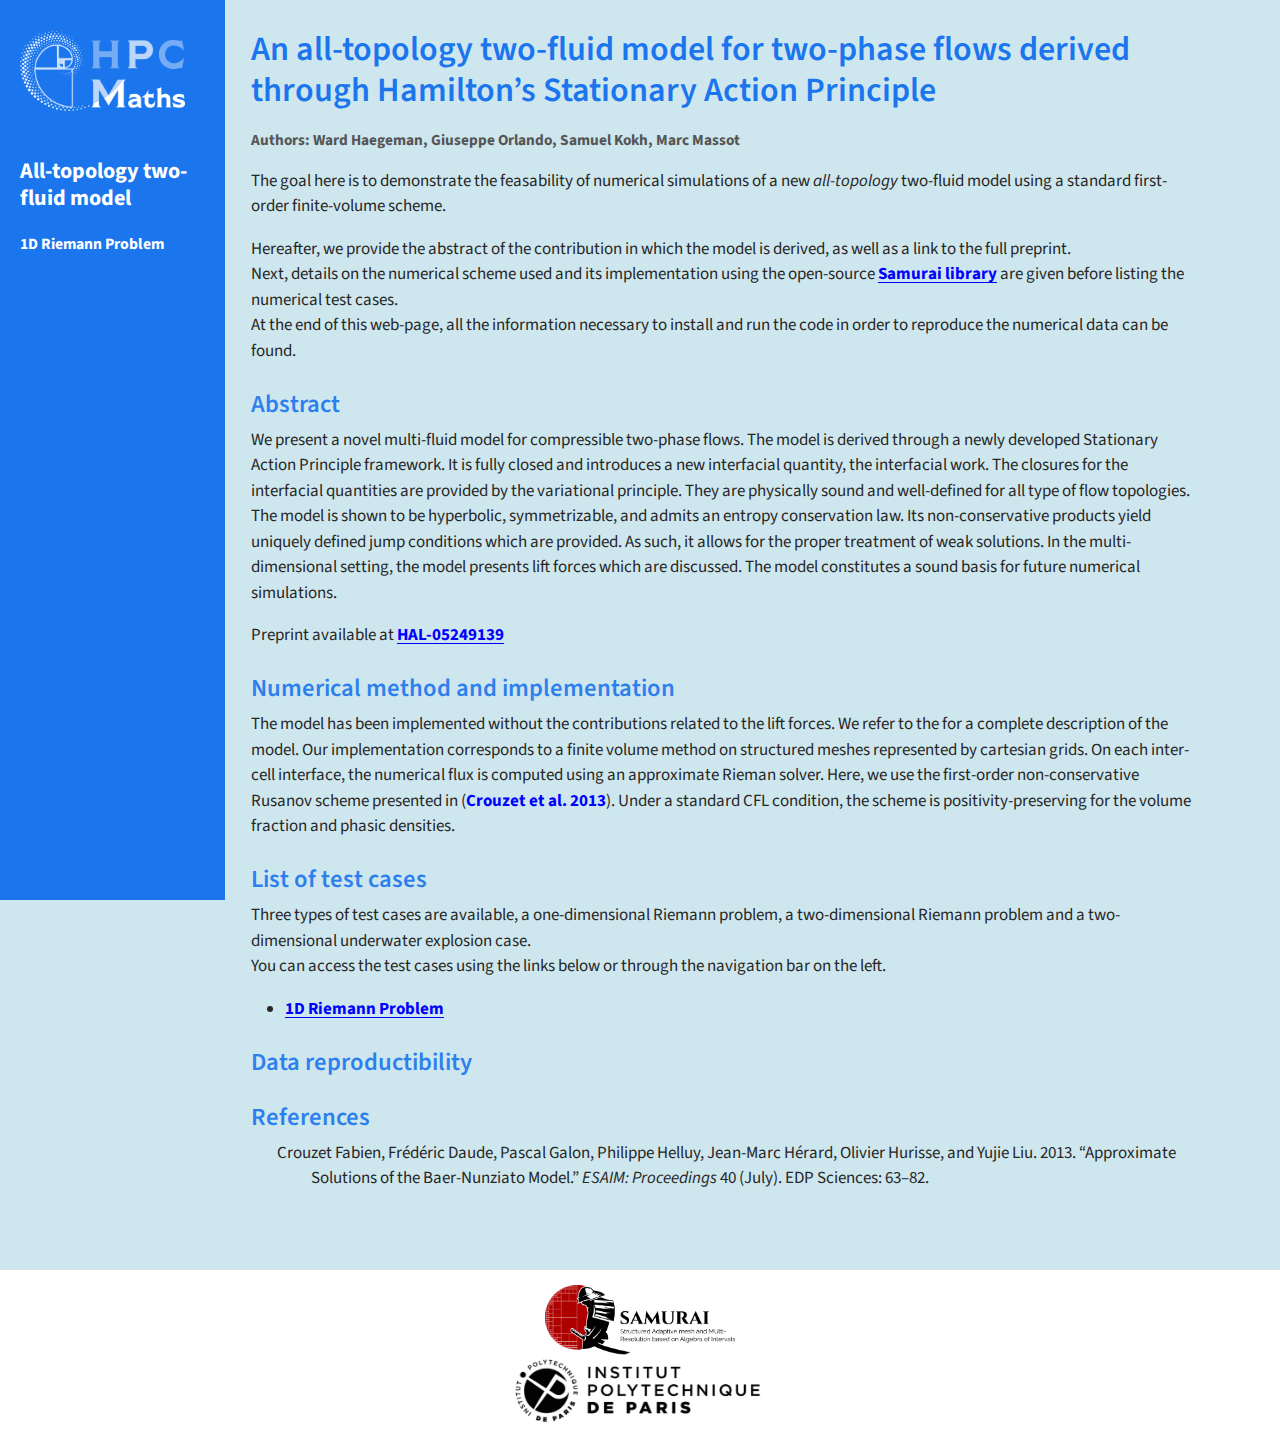
<file: index.html>
<!DOCTYPE html>
<html xmlns="http://www.w3.org/1999/xhtml" lang="en" xml:lang="en"><head>

<meta charset="utf-8">
<meta name="generator" content="quarto-1.7.33">

<meta name="viewport" content="width=device-width, initial-scale=1.0, user-scalable=yes">


<title>An all-topology two-fluid model for two-phase flows derived through Hamilton’s Stationary Action Principle – All-topology two-fluid model</title>
<style>
code{white-space: pre-wrap;}
span.smallcaps{font-variant: small-caps;}
div.columns{display: flex; gap: min(4vw, 1.5em);}
div.column{flex: auto; overflow-x: auto;}
div.hanging-indent{margin-left: 1.5em; text-indent: -1.5em;}
ul.task-list{list-style: none;}
ul.task-list li input[type="checkbox"] {
  width: 0.8em;
  margin: 0 0.8em 0.2em -1em; /* quarto-specific, see https://github.com/quarto-dev/quarto-cli/issues/4556 */ 
  vertical-align: middle;
}
/* CSS for citations */
div.csl-bib-body { }
div.csl-entry {
  clear: both;
  margin-bottom: 0em;
}
.hanging-indent div.csl-entry {
  margin-left:2em;
  text-indent:-2em;
}
div.csl-left-margin {
  min-width:2em;
  float:left;
}
div.csl-right-inline {
  margin-left:2em;
  padding-left:1em;
}
div.csl-indent {
  margin-left: 2em;
}</style>


<script src="site_libs/quarto-nav/quarto-nav.js"></script>
<script src="site_libs/quarto-nav/headroom.min.js"></script>
<script src="site_libs/clipboard/clipboard.min.js"></script>
<script src="site_libs/quarto-search/autocomplete.umd.js"></script>
<script src="site_libs/quarto-search/fuse.min.js"></script>
<script src="site_libs/quarto-search/quarto-search.js"></script>
<meta name="quarto:offset" content="./">
<script src="site_libs/quarto-html/quarto.js" type="module"></script>
<script src="site_libs/quarto-html/tabsets/tabsets.js" type="module"></script>
<script src="site_libs/quarto-html/popper.min.js"></script>
<script src="site_libs/quarto-html/tippy.umd.min.js"></script>
<script src="site_libs/quarto-html/anchor.min.js"></script>
<link href="site_libs/quarto-html/tippy.css" rel="stylesheet">
<link href="site_libs/quarto-html/quarto-syntax-highlighting-ea385d0e468b0dd5ea5bf0780b1290d9.css" rel="stylesheet" id="quarto-text-highlighting-styles">
<script src="site_libs/bootstrap/bootstrap.min.js"></script>
<link href="site_libs/bootstrap/bootstrap-icons.css" rel="stylesheet">
<link href="site_libs/bootstrap/bootstrap-21ee63fce5b60479bc96f3b4c4b8d475.min.css" rel="stylesheet" append-hash="true" id="quarto-bootstrap" data-mode="light">
<script id="quarto-search-options" type="application/json">{
  "location": "sidebar",
  "copy-button": false,
  "collapse-after": 3,
  "panel-placement": "start",
  "type": "textbox",
  "limit": 50,
  "keyboard-shortcut": [
    "f",
    "/",
    "s"
  ],
  "show-item-context": false,
  "language": {
    "search-no-results-text": "No results",
    "search-matching-documents-text": "matching documents",
    "search-copy-link-title": "Copy link to search",
    "search-hide-matches-text": "Hide additional matches",
    "search-more-match-text": "more match in this document",
    "search-more-matches-text": "more matches in this document",
    "search-clear-button-title": "Clear",
    "search-text-placeholder": "",
    "search-detached-cancel-button-title": "Cancel",
    "search-submit-button-title": "Submit",
    "search-label": "Search"
  }
}</script>


<link rel="stylesheet" href="styles.css">
</head>

<body class="nav-sidebar docked fullcontent quarto-light">

<div id="quarto-search-results"></div>
  <header id="quarto-header" class="headroom fixed-top">
  <nav class="quarto-secondary-nav">
    <div class="container-fluid d-flex">
      <button type="button" class="quarto-btn-toggle btn" data-bs-toggle="collapse" role="button" data-bs-target=".quarto-sidebar-collapse-item" aria-controls="quarto-sidebar" aria-expanded="false" aria-label="Toggle sidebar navigation" onclick="if (window.quartoToggleHeadroom) { window.quartoToggleHeadroom(); }">
        <i class="bi bi-layout-text-sidebar-reverse"></i>
      </button>
        <nav class="quarto-page-breadcrumbs" aria-label="breadcrumb"><ol class="breadcrumb"><li class="breadcrumb-item">
      All-topology two-fluid model
      </li></ol></nav>
        <a class="flex-grow-1" role="navigation" data-bs-toggle="collapse" data-bs-target=".quarto-sidebar-collapse-item" aria-controls="quarto-sidebar" aria-expanded="false" aria-label="Toggle sidebar navigation" onclick="if (window.quartoToggleHeadroom) { window.quartoToggleHeadroom(); }">      
        </a>
    </div>
  </nav>
</header>
<!-- content -->
<div id="quarto-content" class="quarto-container page-columns page-rows-contents page-layout-article">
<!-- sidebar -->
  <nav id="quarto-sidebar" class="sidebar collapse collapse-horizontal quarto-sidebar-collapse-item sidebar-navigation docked overflow-auto"><div class="quarto-sidebar-header"><div class="sidebar-header-item">
<div class="sidebar-logo">
<p><img src="./images/logo_HPCatMaths_blanc.png" alt="Logo" height="80"></p>
</div>
</div></div>
    <div class="pt-lg-2 mt-2 text-left sidebar-header">
    <div class="sidebar-title mb-0 py-0">
      <a href="./">All-topology two-fluid model</a> 
    </div>
      </div>
    <div class="sidebar-menu-container"> 
    <ul class="list-unstyled mt-1">
        <li class="sidebar-item">
  <div class="sidebar-item-container"> 
  <a href="./1D_RIEMANN/post_process_1D_Riemann.html" class="sidebar-item-text sidebar-link">
 <span class="menu-text">1D Riemann Problem</span></a>
  </div>
</li>
    </ul>
    </div>
</nav>
<div id="quarto-sidebar-glass" class="quarto-sidebar-collapse-item" data-bs-toggle="collapse" data-bs-target=".quarto-sidebar-collapse-item"></div>
<!-- margin-sidebar -->
    
<!-- main -->
<main class="content" id="quarto-document-content">

<header id="title-block-header" class="quarto-title-block default">
<div class="quarto-title">
<h1 class="title">An all-topology two-fluid model for two-phase flows derived through Hamilton’s Stationary Action Principle</h1>
</div>



<div class="quarto-title-meta">

    
  
    
  </div>
  


</header>


<div class="page-authors">
<p>Authors: <span>Ward Haegeman</span>, <span>Giuseppe Orlando</span>, <span>Samuel Kokh</span>, <span>Marc Massot</span></p>
</div>
<p>The goal here is to demonstrate the feasability of numerical simulations of a new <em>all-topology</em> two-fluid model using a standard first-order finite-volume scheme.</p>
<p>Hereafter, we provide the abstract of the contribution in which the model is derived, as well as a link to the full preprint.<br> Next, details on the numerical scheme used and its implementation using the open-source <strong><a href="https://github.com/hpc-maths/samurai/">Samurai library</a></strong> are given before listing the numerical test cases.<br> At the end of this web-page, all the information necessary to install and run the code in order to reproduce the numerical data can be found.</p>
<section id="abstract" class="level3">
<h3 class="anchored" data-anchor-id="abstract">Abstract</h3>
<p>We present a novel multi-fluid model for compressible two-phase flows. The model is derived through a newly developed Stationary Action Principle framework. It is fully closed and introduces a new interfacial quantity, the interfacial work. The closures for the interfacial quantities are provided by the variational principle. They are physically sound and well-defined for all type of flow topologies. The model is shown to be hyperbolic, symmetrizable, and admits an entropy conservation law. Its non-conservative products yield uniquely defined jump conditions which are provided. As such, it allows for the proper treatment of weak solutions. In the multi-dimensional setting, the model presents lift forces which are discussed. The model constitutes a sound basis for future numerical simulations.</p>
<p>Preprint available at <a href="https://hal.science/hal-05249139">HAL-05249139</a></p>
</section>
<section id="numerical-method-and-implementation" class="level3">
<h3 class="anchored" data-anchor-id="numerical-method-and-implementation">Numerical method and implementation</h3>
<p>The model has been implemented without the contributions related to the lift forces. We refer to the for a complete description of the model. Our implementation corresponds to a finite volume method on structured meshes represented by cartesian grids. On each inter-cell interface, the numerical flux is computed using an approximate Rieman solver. Here, we use the first-order non-conservative Rusanov scheme presented in <span class="citation" data-cites="crouzet2013">(<a href="#ref-crouzet2013" role="doc-biblioref">Crouzet et al. 2013</a>)</span>. Under a standard CFL condition, the scheme is positivity-preserving for the volume fraction and phasic densities.</p>
</section>
<section id="list-of-test-cases" class="level3">
<h3 class="anchored" data-anchor-id="list-of-test-cases">List of test cases</h3>
<p>Three types of test cases are available, a one-dimensional Riemann problem, a two-dimensional Riemann problem and a two-dimensional underwater explosion case.<br> You can access the test cases using the links below or through the navigation bar on the left.</p>
<ul>
<li><a href="./1D_RIEMANN/post_process_1D_Riemann.html">1D Riemann Problem</a></li>
</ul>
</section>
<section id="data-reproductibility" class="level3">
<h3 class="anchored" data-anchor-id="data-reproductibility">Data reproductibility</h3>
</section>
<section id="references" class="level3">
<h3 class="anchored" data-anchor-id="references">References</h3>
<div id="refs" class="references csl-bib-body hanging-indent" data-entry-spacing="0" role="list">
<div id="ref-crouzet2013" class="csl-entry" role="listitem">
Crouzet Fabien, Frédéric Daude, Pascal Galon, Philippe Helluy, Jean-Marc Hérard, Olivier Hurisse, and Yujie Liu. 2013. <span>“Approximate Solutions of the <span>Baer-Nunziato Model</span>.”</span> <em>ESAIM: Proceedings</em> 40 (July). EDP Sciences: 63–82.
</div>
</div>


</section>

</main> <!-- /main -->
<script id="quarto-html-after-body" type="application/javascript">
  window.document.addEventListener("DOMContentLoaded", function (event) {
    const icon = "";
    const anchorJS = new window.AnchorJS();
    anchorJS.options = {
      placement: 'right',
      icon: icon
    };
    anchorJS.add('.anchored');
    const isCodeAnnotation = (el) => {
      for (const clz of el.classList) {
        if (clz.startsWith('code-annotation-')) {                     
          return true;
        }
      }
      return false;
    }
    const onCopySuccess = function(e) {
      // button target
      const button = e.trigger;
      // don't keep focus
      button.blur();
      // flash "checked"
      button.classList.add('code-copy-button-checked');
      var currentTitle = button.getAttribute("title");
      button.setAttribute("title", "Copied!");
      let tooltip;
      if (window.bootstrap) {
        button.setAttribute("data-bs-toggle", "tooltip");
        button.setAttribute("data-bs-placement", "left");
        button.setAttribute("data-bs-title", "Copied!");
        tooltip = new bootstrap.Tooltip(button, 
          { trigger: "manual", 
            customClass: "code-copy-button-tooltip",
            offset: [0, -8]});
        tooltip.show();    
      }
      setTimeout(function() {
        if (tooltip) {
          tooltip.hide();
          button.removeAttribute("data-bs-title");
          button.removeAttribute("data-bs-toggle");
          button.removeAttribute("data-bs-placement");
        }
        button.setAttribute("title", currentTitle);
        button.classList.remove('code-copy-button-checked');
      }, 1000);
      // clear code selection
      e.clearSelection();
    }
    const getTextToCopy = function(trigger) {
        const codeEl = trigger.previousElementSibling.cloneNode(true);
        for (const childEl of codeEl.children) {
          if (isCodeAnnotation(childEl)) {
            childEl.remove();
          }
        }
        return codeEl.innerText;
    }
    const clipboard = new window.ClipboardJS('.code-copy-button:not([data-in-quarto-modal])', {
      text: getTextToCopy
    });
    clipboard.on('success', onCopySuccess);
    if (window.document.getElementById('quarto-embedded-source-code-modal')) {
      const clipboardModal = new window.ClipboardJS('.code-copy-button[data-in-quarto-modal]', {
        text: getTextToCopy,
        container: window.document.getElementById('quarto-embedded-source-code-modal')
      });
      clipboardModal.on('success', onCopySuccess);
    }
      var localhostRegex = new RegExp(/^(?:http|https):\/\/localhost\:?[0-9]*\//);
      var mailtoRegex = new RegExp(/^mailto:/);
        var filterRegex = new RegExp("https:\/\/hpc-maths\.github\.io\/2025_09_two_fluid_all_topology\/");
      var isInternal = (href) => {
          return filterRegex.test(href) || localhostRegex.test(href) || mailtoRegex.test(href);
      }
      // Inspect non-navigation links and adorn them if external
     var links = window.document.querySelectorAll('a[href]:not(.nav-link):not(.navbar-brand):not(.toc-action):not(.sidebar-link):not(.sidebar-item-toggle):not(.pagination-link):not(.no-external):not([aria-hidden]):not(.dropdown-item):not(.quarto-navigation-tool):not(.about-link)');
      for (var i=0; i<links.length; i++) {
        const link = links[i];
        if (!isInternal(link.href)) {
          // undo the damage that might have been done by quarto-nav.js in the case of
          // links that we want to consider external
          if (link.dataset.originalHref !== undefined) {
            link.href = link.dataset.originalHref;
          }
        }
      }
    function tippyHover(el, contentFn, onTriggerFn, onUntriggerFn) {
      const config = {
        allowHTML: true,
        maxWidth: 500,
        delay: 100,
        arrow: false,
        appendTo: function(el) {
            return el.parentElement;
        },
        interactive: true,
        interactiveBorder: 10,
        theme: 'quarto',
        placement: 'bottom-start',
      };
      if (contentFn) {
        config.content = contentFn;
      }
      if (onTriggerFn) {
        config.onTrigger = onTriggerFn;
      }
      if (onUntriggerFn) {
        config.onUntrigger = onUntriggerFn;
      }
      window.tippy(el, config); 
    }
    const noterefs = window.document.querySelectorAll('a[role="doc-noteref"]');
    for (var i=0; i<noterefs.length; i++) {
      const ref = noterefs[i];
      tippyHover(ref, function() {
        // use id or data attribute instead here
        let href = ref.getAttribute('data-footnote-href') || ref.getAttribute('href');
        try { href = new URL(href).hash; } catch {}
        const id = href.replace(/^#\/?/, "");
        const note = window.document.getElementById(id);
        if (note) {
          return note.innerHTML;
        } else {
          return "";
        }
      });
    }
    const xrefs = window.document.querySelectorAll('a.quarto-xref');
    const processXRef = (id, note) => {
      // Strip column container classes
      const stripColumnClz = (el) => {
        el.classList.remove("page-full", "page-columns");
        if (el.children) {
          for (const child of el.children) {
            stripColumnClz(child);
          }
        }
      }
      stripColumnClz(note)
      if (id === null || id.startsWith('sec-')) {
        // Special case sections, only their first couple elements
        const container = document.createElement("div");
        if (note.children && note.children.length > 2) {
          container.appendChild(note.children[0].cloneNode(true));
          for (let i = 1; i < note.children.length; i++) {
            const child = note.children[i];
            if (child.tagName === "P" && child.innerText === "") {
              continue;
            } else {
              container.appendChild(child.cloneNode(true));
              break;
            }
          }
          if (window.Quarto?.typesetMath) {
            window.Quarto.typesetMath(container);
          }
          return container.innerHTML
        } else {
          if (window.Quarto?.typesetMath) {
            window.Quarto.typesetMath(note);
          }
          return note.innerHTML;
        }
      } else {
        // Remove any anchor links if they are present
        const anchorLink = note.querySelector('a.anchorjs-link');
        if (anchorLink) {
          anchorLink.remove();
        }
        if (window.Quarto?.typesetMath) {
          window.Quarto.typesetMath(note);
        }
        if (note.classList.contains("callout")) {
          return note.outerHTML;
        } else {
          return note.innerHTML;
        }
      }
    }
    for (var i=0; i<xrefs.length; i++) {
      const xref = xrefs[i];
      tippyHover(xref, undefined, function(instance) {
        instance.disable();
        let url = xref.getAttribute('href');
        let hash = undefined; 
        if (url.startsWith('#')) {
          hash = url;
        } else {
          try { hash = new URL(url).hash; } catch {}
        }
        if (hash) {
          const id = hash.replace(/^#\/?/, "");
          const note = window.document.getElementById(id);
          if (note !== null) {
            try {
              const html = processXRef(id, note.cloneNode(true));
              instance.setContent(html);
            } finally {
              instance.enable();
              instance.show();
            }
          } else {
            // See if we can fetch this
            fetch(url.split('#')[0])
            .then(res => res.text())
            .then(html => {
              const parser = new DOMParser();
              const htmlDoc = parser.parseFromString(html, "text/html");
              const note = htmlDoc.getElementById(id);
              if (note !== null) {
                const html = processXRef(id, note);
                instance.setContent(html);
              } 
            }).finally(() => {
              instance.enable();
              instance.show();
            });
          }
        } else {
          // See if we can fetch a full url (with no hash to target)
          // This is a special case and we should probably do some content thinning / targeting
          fetch(url)
          .then(res => res.text())
          .then(html => {
            const parser = new DOMParser();
            const htmlDoc = parser.parseFromString(html, "text/html");
            const note = htmlDoc.querySelector('main.content');
            if (note !== null) {
              // This should only happen for chapter cross references
              // (since there is no id in the URL)
              // remove the first header
              if (note.children.length > 0 && note.children[0].tagName === "HEADER") {
                note.children[0].remove();
              }
              const html = processXRef(null, note);
              instance.setContent(html);
            } 
          }).finally(() => {
            instance.enable();
            instance.show();
          });
        }
      }, function(instance) {
      });
    }
        let selectedAnnoteEl;
        const selectorForAnnotation = ( cell, annotation) => {
          let cellAttr = 'data-code-cell="' + cell + '"';
          let lineAttr = 'data-code-annotation="' +  annotation + '"';
          const selector = 'span[' + cellAttr + '][' + lineAttr + ']';
          return selector;
        }
        const selectCodeLines = (annoteEl) => {
          const doc = window.document;
          const targetCell = annoteEl.getAttribute("data-target-cell");
          const targetAnnotation = annoteEl.getAttribute("data-target-annotation");
          const annoteSpan = window.document.querySelector(selectorForAnnotation(targetCell, targetAnnotation));
          const lines = annoteSpan.getAttribute("data-code-lines").split(",");
          const lineIds = lines.map((line) => {
            return targetCell + "-" + line;
          })
          let top = null;
          let height = null;
          let parent = null;
          if (lineIds.length > 0) {
              //compute the position of the single el (top and bottom and make a div)
              const el = window.document.getElementById(lineIds[0]);
              top = el.offsetTop;
              height = el.offsetHeight;
              parent = el.parentElement.parentElement;
            if (lineIds.length > 1) {
              const lastEl = window.document.getElementById(lineIds[lineIds.length - 1]);
              const bottom = lastEl.offsetTop + lastEl.offsetHeight;
              height = bottom - top;
            }
            if (top !== null && height !== null && parent !== null) {
              // cook up a div (if necessary) and position it 
              let div = window.document.getElementById("code-annotation-line-highlight");
              if (div === null) {
                div = window.document.createElement("div");
                div.setAttribute("id", "code-annotation-line-highlight");
                div.style.position = 'absolute';
                parent.appendChild(div);
              }
              div.style.top = top - 2 + "px";
              div.style.height = height + 4 + "px";
              div.style.left = 0;
              let gutterDiv = window.document.getElementById("code-annotation-line-highlight-gutter");
              if (gutterDiv === null) {
                gutterDiv = window.document.createElement("div");
                gutterDiv.setAttribute("id", "code-annotation-line-highlight-gutter");
                gutterDiv.style.position = 'absolute';
                const codeCell = window.document.getElementById(targetCell);
                const gutter = codeCell.querySelector('.code-annotation-gutter');
                gutter.appendChild(gutterDiv);
              }
              gutterDiv.style.top = top - 2 + "px";
              gutterDiv.style.height = height + 4 + "px";
            }
            selectedAnnoteEl = annoteEl;
          }
        };
        const unselectCodeLines = () => {
          const elementsIds = ["code-annotation-line-highlight", "code-annotation-line-highlight-gutter"];
          elementsIds.forEach((elId) => {
            const div = window.document.getElementById(elId);
            if (div) {
              div.remove();
            }
          });
          selectedAnnoteEl = undefined;
        };
          // Handle positioning of the toggle
      window.addEventListener(
        "resize",
        throttle(() => {
          elRect = undefined;
          if (selectedAnnoteEl) {
            selectCodeLines(selectedAnnoteEl);
          }
        }, 10)
      );
      function throttle(fn, ms) {
      let throttle = false;
      let timer;
        return (...args) => {
          if(!throttle) { // first call gets through
              fn.apply(this, args);
              throttle = true;
          } else { // all the others get throttled
              if(timer) clearTimeout(timer); // cancel #2
              timer = setTimeout(() => {
                fn.apply(this, args);
                timer = throttle = false;
              }, ms);
          }
        };
      }
        // Attach click handler to the DT
        const annoteDls = window.document.querySelectorAll('dt[data-target-cell]');
        for (const annoteDlNode of annoteDls) {
          annoteDlNode.addEventListener('click', (event) => {
            const clickedEl = event.target;
            if (clickedEl !== selectedAnnoteEl) {
              unselectCodeLines();
              const activeEl = window.document.querySelector('dt[data-target-cell].code-annotation-active');
              if (activeEl) {
                activeEl.classList.remove('code-annotation-active');
              }
              selectCodeLines(clickedEl);
              clickedEl.classList.add('code-annotation-active');
            } else {
              // Unselect the line
              unselectCodeLines();
              clickedEl.classList.remove('code-annotation-active');
            }
          });
        }
    const findCites = (el) => {
      const parentEl = el.parentElement;
      if (parentEl) {
        const cites = parentEl.dataset.cites;
        if (cites) {
          return {
            el,
            cites: cites.split(' ')
          };
        } else {
          return findCites(el.parentElement)
        }
      } else {
        return undefined;
      }
    };
    var bibliorefs = window.document.querySelectorAll('a[role="doc-biblioref"]');
    for (var i=0; i<bibliorefs.length; i++) {
      const ref = bibliorefs[i];
      const citeInfo = findCites(ref);
      if (citeInfo) {
        tippyHover(citeInfo.el, function() {
          var popup = window.document.createElement('div');
          citeInfo.cites.forEach(function(cite) {
            var citeDiv = window.document.createElement('div');
            citeDiv.classList.add('hanging-indent');
            citeDiv.classList.add('csl-entry');
            var biblioDiv = window.document.getElementById('ref-' + cite);
            if (biblioDiv) {
              citeDiv.innerHTML = biblioDiv.innerHTML;
            }
            popup.appendChild(citeDiv);
          });
          return popup.innerHTML;
        });
      }
    }
  });
  </script>
</div> <!-- /content -->
<footer class="footer">
  <div class="nav-footer">
    <div class="nav-footer-left">
      &nbsp;
    </div>   
    <div class="nav-footer-center">
<div class="page-logos">
<p><img src="./images/logo_samurai.png" alt="Logo 1" height="60"> <img src="./images/logo_IPP.png" alt="Logo 2" height="60"></p>
</div>
</div>
    <div class="nav-footer-right">
      &nbsp;
    </div>
  </div>
</footer>




</body></html>
</file>
<file: site_libs/quarto-html/tippy.css>
.tippy-box[data-animation=fade][data-state=hidden]{opacity:0}[data-tippy-root]{max-width:calc(100vw - 10px)}.tippy-box{position:relative;background-color:#333;color:#fff;border-radius:4px;font-size:14px;line-height:1.4;white-space:normal;outline:0;transition-property:transform,visibility,opacity}.tippy-box[data-placement^=top]>.tippy-arrow{bottom:0}.tippy-box[data-placement^=top]>.tippy-arrow:before{bottom:-7px;left:0;border-width:8px 8px 0;border-top-color:initial;transform-origin:center top}.tippy-box[data-placement^=bottom]>.tippy-arrow{top:0}.tippy-box[data-placement^=bottom]>.tippy-arrow:before{top:-7px;left:0;border-width:0 8px 8px;border-bottom-color:initial;transform-origin:center bottom}.tippy-box[data-placement^=left]>.tippy-arrow{right:0}.tippy-box[data-placement^=left]>.tippy-arrow:before{border-width:8px 0 8px 8px;border-left-color:initial;right:-7px;transform-origin:center left}.tippy-box[data-placement^=right]>.tippy-arrow{left:0}.tippy-box[data-placement^=right]>.tippy-arrow:before{left:-7px;border-width:8px 8px 8px 0;border-right-color:initial;transform-origin:center right}.tippy-box[data-inertia][data-state=visible]{transition-timing-function:cubic-bezier(.54,1.5,.38,1.11)}.tippy-arrow{width:16px;height:16px;color:#333}.tippy-arrow:before{content:"";position:absolute;border-color:transparent;border-style:solid}.tippy-content{position:relative;padding:5px 9px;z-index:1}
</file>
<file: site_libs/quarto-html/quarto-syntax-highlighting-ea385d0e468b0dd5ea5bf0780b1290d9.css>
/* quarto syntax highlight colors */
:root {
  --quarto-hl-ot-color: #003B4F;
  --quarto-hl-at-color: #657422;
  --quarto-hl-ss-color: #20794D;
  --quarto-hl-an-color: #5E5E5E;
  --quarto-hl-fu-color: #4758AB;
  --quarto-hl-st-color: #20794D;
  --quarto-hl-cf-color: #003B4F;
  --quarto-hl-op-color: #5E5E5E;
  --quarto-hl-er-color: #AD0000;
  --quarto-hl-bn-color: #AD0000;
  --quarto-hl-al-color: #AD0000;
  --quarto-hl-va-color: #111111;
  --quarto-hl-bu-color: inherit;
  --quarto-hl-ex-color: inherit;
  --quarto-hl-pp-color: #AD0000;
  --quarto-hl-in-color: #5E5E5E;
  --quarto-hl-vs-color: #20794D;
  --quarto-hl-wa-color: #5E5E5E;
  --quarto-hl-do-color: #5E5E5E;
  --quarto-hl-im-color: #00769E;
  --quarto-hl-ch-color: #20794D;
  --quarto-hl-dt-color: #AD0000;
  --quarto-hl-fl-color: #AD0000;
  --quarto-hl-co-color: #5E5E5E;
  --quarto-hl-cv-color: #5E5E5E;
  --quarto-hl-cn-color: #8f5902;
  --quarto-hl-sc-color: #5E5E5E;
  --quarto-hl-dv-color: #AD0000;
  --quarto-hl-kw-color: #003B4F;
}

/* other quarto variables */
:root {
  --quarto-font-monospace: SFMono-Regular, Menlo, Monaco, Consolas, "Liberation Mono", "Courier New", monospace;
}

/* syntax highlight based on Pandoc's rules */
pre > code.sourceCode > span {
  color: #003B4F;
}

code.sourceCode > span {
  color: #003B4F;
}

div.sourceCode,
div.sourceCode pre.sourceCode {
  color: #003B4F;
}

/* Normal */
code span {
  color: #003B4F;
}

/* Alert */
code span.al {
  color: #AD0000;
  font-style: inherit;
}

/* Annotation */
code span.an {
  color: #5E5E5E;
  font-style: inherit;
}

/* Attribute */
code span.at {
  color: #657422;
  font-style: inherit;
}

/* BaseN */
code span.bn {
  color: #AD0000;
  font-style: inherit;
}

/* BuiltIn */
code span.bu {
  font-style: inherit;
}

/* ControlFlow */
code span.cf {
  color: #003B4F;
  font-weight: bold;
  font-style: inherit;
}

/* Char */
code span.ch {
  color: #20794D;
  font-style: inherit;
}

/* Constant */
code span.cn {
  color: #8f5902;
  font-style: inherit;
}

/* Comment */
code span.co {
  color: #5E5E5E;
  font-style: inherit;
}

/* CommentVar */
code span.cv {
  color: #5E5E5E;
  font-style: italic;
}

/* Documentation */
code span.do {
  color: #5E5E5E;
  font-style: italic;
}

/* DataType */
code span.dt {
  color: #AD0000;
  font-style: inherit;
}

/* DecVal */
code span.dv {
  color: #AD0000;
  font-style: inherit;
}

/* Error */
code span.er {
  color: #AD0000;
  font-style: inherit;
}

/* Extension */
code span.ex {
  font-style: inherit;
}

/* Float */
code span.fl {
  color: #AD0000;
  font-style: inherit;
}

/* Function */
code span.fu {
  color: #4758AB;
  font-style: inherit;
}

/* Import */
code span.im {
  color: #00769E;
  font-style: inherit;
}

/* Information */
code span.in {
  color: #5E5E5E;
  font-style: inherit;
}

/* Keyword */
code span.kw {
  color: #003B4F;
  font-weight: bold;
  font-style: inherit;
}

/* Operator */
code span.op {
  color: #5E5E5E;
  font-style: inherit;
}

/* Other */
code span.ot {
  color: #003B4F;
  font-style: inherit;
}

/* Preprocessor */
code span.pp {
  color: #AD0000;
  font-style: inherit;
}

/* SpecialChar */
code span.sc {
  color: #5E5E5E;
  font-style: inherit;
}

/* SpecialString */
code span.ss {
  color: #20794D;
  font-style: inherit;
}

/* String */
code span.st {
  color: #20794D;
  font-style: inherit;
}

/* Variable */
code span.va {
  color: #111111;
  font-style: inherit;
}

/* VerbatimString */
code span.vs {
  color: #20794D;
  font-style: inherit;
}

/* Warning */
code span.wa {
  color: #5E5E5E;
  font-style: italic;
}

.prevent-inlining {
  content: "</";
}

/*# sourceMappingURL=538754cbb4183396a2435bcb80637e05.css.map */
</file>
<file: styles.css>
/***************** Main Colors ****************/
body {
  color: #272727; 
  background-color: #cee6ee; 
}
h1.title {
  color: #1b76ee;  
}
h3 {
  color: rgb(27, 118, 238);  
}
/* a = Links */
a {
  color: blue !important;
  font-weight: bold !important;  /* force links to be bold */
}
.page-authors {
  text-align: left;
  font-size: 0.9em;
  color: #555;
  margin-top: 0.5em;
  font-weight: bold;
}
/* Whole left sidebar background */
#quarto-sidebar {
  background-color: #1b76ee !important;  /* blue */
  color: white !important;
  font-weight: bold;
}
/* Links inside sidebar */
#quarto-sidebar a {
  color: white !important;
  text-decoration: none;
  font-weight: bold;
}
/* Active link (current page) */
#quarto-sidebar a.active,
#quarto-sidebar .sidebar-item a.active {
  color: yellow !important;
  font-weight: bold;
}
/* Hover effect */
#quarto-sidebar a:hover {
  color: orange !important;
  font-weight: bold;
}

/* ************** LOGOS **************/
.page-logos {
  display: flex;
  justify-content: center;   /* center horizontally */
  margin-top: 0.5em;           /* space above logos */
  padding-bottom: 0.5em;
}
.page-logos img {
  height: 70px;
}
/*
table, th, td {
  border: 1px solid black;
  border-collapse: collapse;
  padding: 5px;
}
*/


/********** Table for initial conditions ***********/
.mytable {
  table-layout: fixed;
  width: 100%;
  border-collapse: collapse;
}

.mytable th, .mytable td {
  border: 2px solid #333;
  padding: 0.4em;
  text-align: center;       
  vertical-align: middle;
}

.mytable td:first-child {
  text-align: left;         
  word-wrap: break-word;
}
</file>
